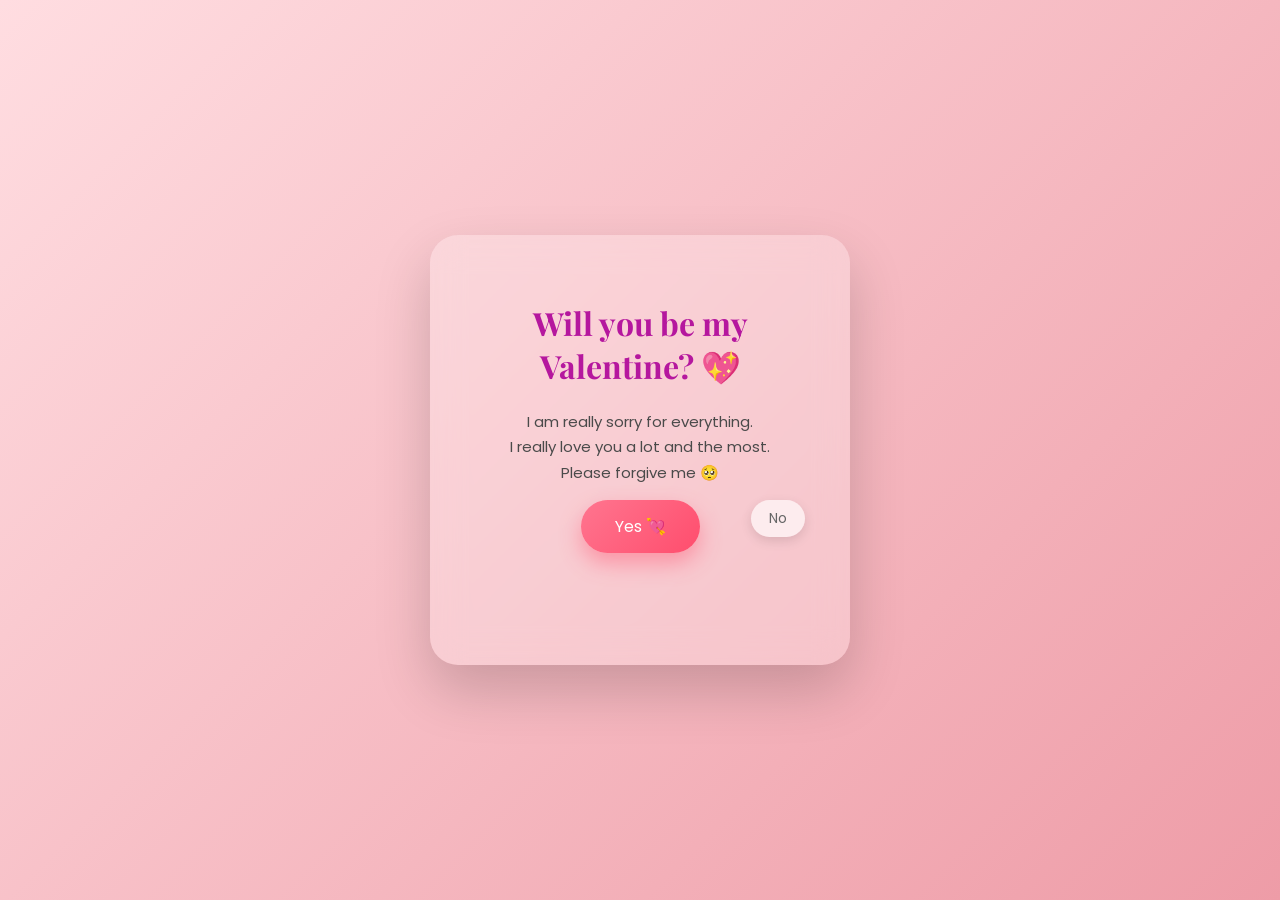
<file: index.html>
<!DOCTYPE html>
<html lang="en">
<head>
  <meta charset="UTF-8">
  <title>Will You Be My Valentine?</title>
  <link rel="stylesheet" href="style.css">
</head>
<body>

  <div class="container">
    <h1>Will you be my Valentine? 💖</h1>

    <p>
      I am really sorry for everything.<br>
      I really love you a lot and the most.<br>
      Please forgive me 🥺
    </p>

    <div class="buttons">
      <button id="yesBtn">Yes 💘</button>
      <button id="noBtn">No</button>
    </div>

    <div class="message" id="loveMessage">
      YAY!!! You just made my heart the happiest 💕
    </div>
  </div>

  <script src="script.js"></script>
</body>
</html>
</file>
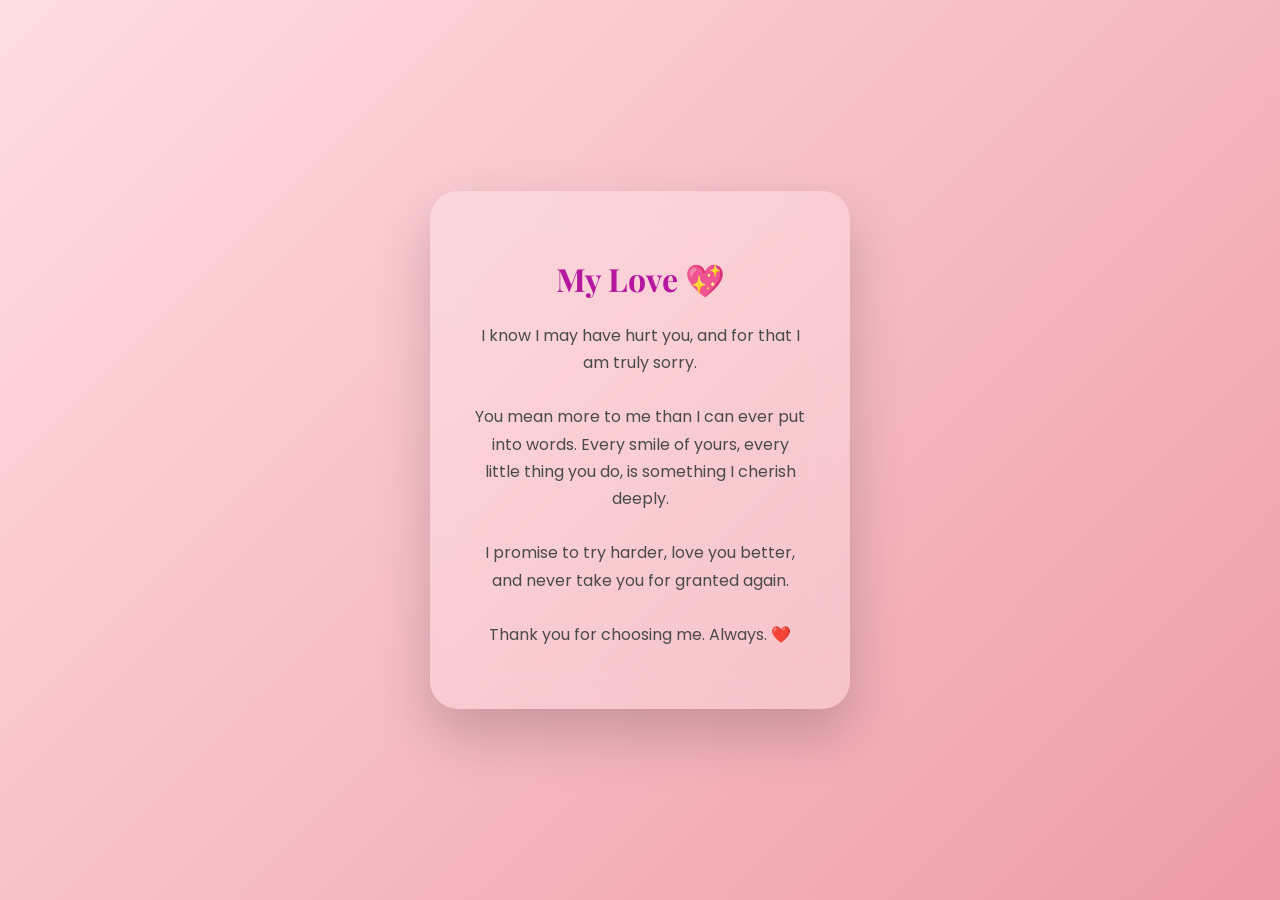
<file: love.html>
<!DOCTYPE html>
<html lang="en">
<head>
  <meta charset="UTF-8">
  <title>For You ❤️</title>
  <link rel="stylesheet" href="style.css">
</head>
<body>

  <div class="container">
    <h1>My Love 💖</h1>
    <p style="font-size:16px;">
      I know I may have hurt you, and for that I am truly sorry.<br><br>
      You mean more to me than I can ever put into words.
      Every smile of yours, every little thing you do,
      is something I cherish deeply.<br><br>
      I promise to try harder, love you better,
      and never take you for granted again.<br><br>
      Thank you for choosing me. Always. ❤️
    </p>
  </div>

  <script>
    // hearts explosion
    for (let i = 0; i < 40; i++) {
      const heart = document.createElement("div");
      heart.innerHTML = "❤";
      heart.style.position = "fixed";
      heart.style.left = Math.random() * 100 + "vw";
      heart.style.top = Math.random() * 100 + "vh";
      heart.style.fontSize = Math.random() * 20 + 15 + "px";
      heart.style.color = "rgba(255,255,255,0.8)";
      heart.style.animation = "explode 2.5s ease-out forwards";
      document.body.appendChild(heart);

      setTimeout(() => heart.remove(), 2500);
    }
  </script>

  <style>
    @keyframes explode {
      from { transform: scale(0.5); opacity: 1; }
      to { transform: translateY(-120px) scale(1.5); opacity: 0; }
    }
  </style>

</body>
</html>
</file>
<file: style.css>
@import url('https://fonts.googleapis.com/css2?family=Poppins:wght@300;400;600&family=Playfair+Display:wght@600&display=swap');

* { box-sizing: border-box; }

body {
  height: 100vh;
  margin: 0;
  display: flex;
  justify-content: center;
  align-items: center;
  background: linear-gradient(135deg, #ffdde1, #ee9ca7);
  font-family: 'Poppins', sans-serif;
  overflow: hidden;
}

.container {
  background: rgba(255, 255, 255, 0.25);
  backdrop-filter: blur(16px);
  padding: 45px;
  border-radius: 28px;
  box-shadow: 0 25px 55px rgba(0,0,0,0.18);
  max-width: 420px;
  width: 90%;
  text-align: center;
}

h1 {
  font-family: 'Playfair Display', serif;
  color: #b5179e;
}

p {
  font-size: 15px;
  line-height: 1.7;
  color: #4a4a4a;
}

.buttons {
  position: relative;
  height: 120px;
}

button {
  border: none;
  border-radius: 30px;
  cursor: pointer;
  font-family: 'Poppins', sans-serif;
}

#yesBtn {
  padding: 14px 34px;
  font-size: 16px;
  background: linear-gradient(135deg, #ff758f, #ff4d6d);
  color: white;
  box-shadow: 0 10px 22px rgba(255, 77, 109, 0.45);
}

#noBtn {
  position: absolute;
  right: 0;
  padding: 8px 18px;
  font-size: 14px;
  background: rgba(255,255,255,0.65);
  color: #666;
  border-radius: 22px;
  box-shadow: 0 4px 12px rgba(0,0,0,0.12);
}

.message {
  display: none;
  margin-top: 25px;
  font-size: 20px;
  font-weight: 600;
  color: #b5179e;
}
</file>
